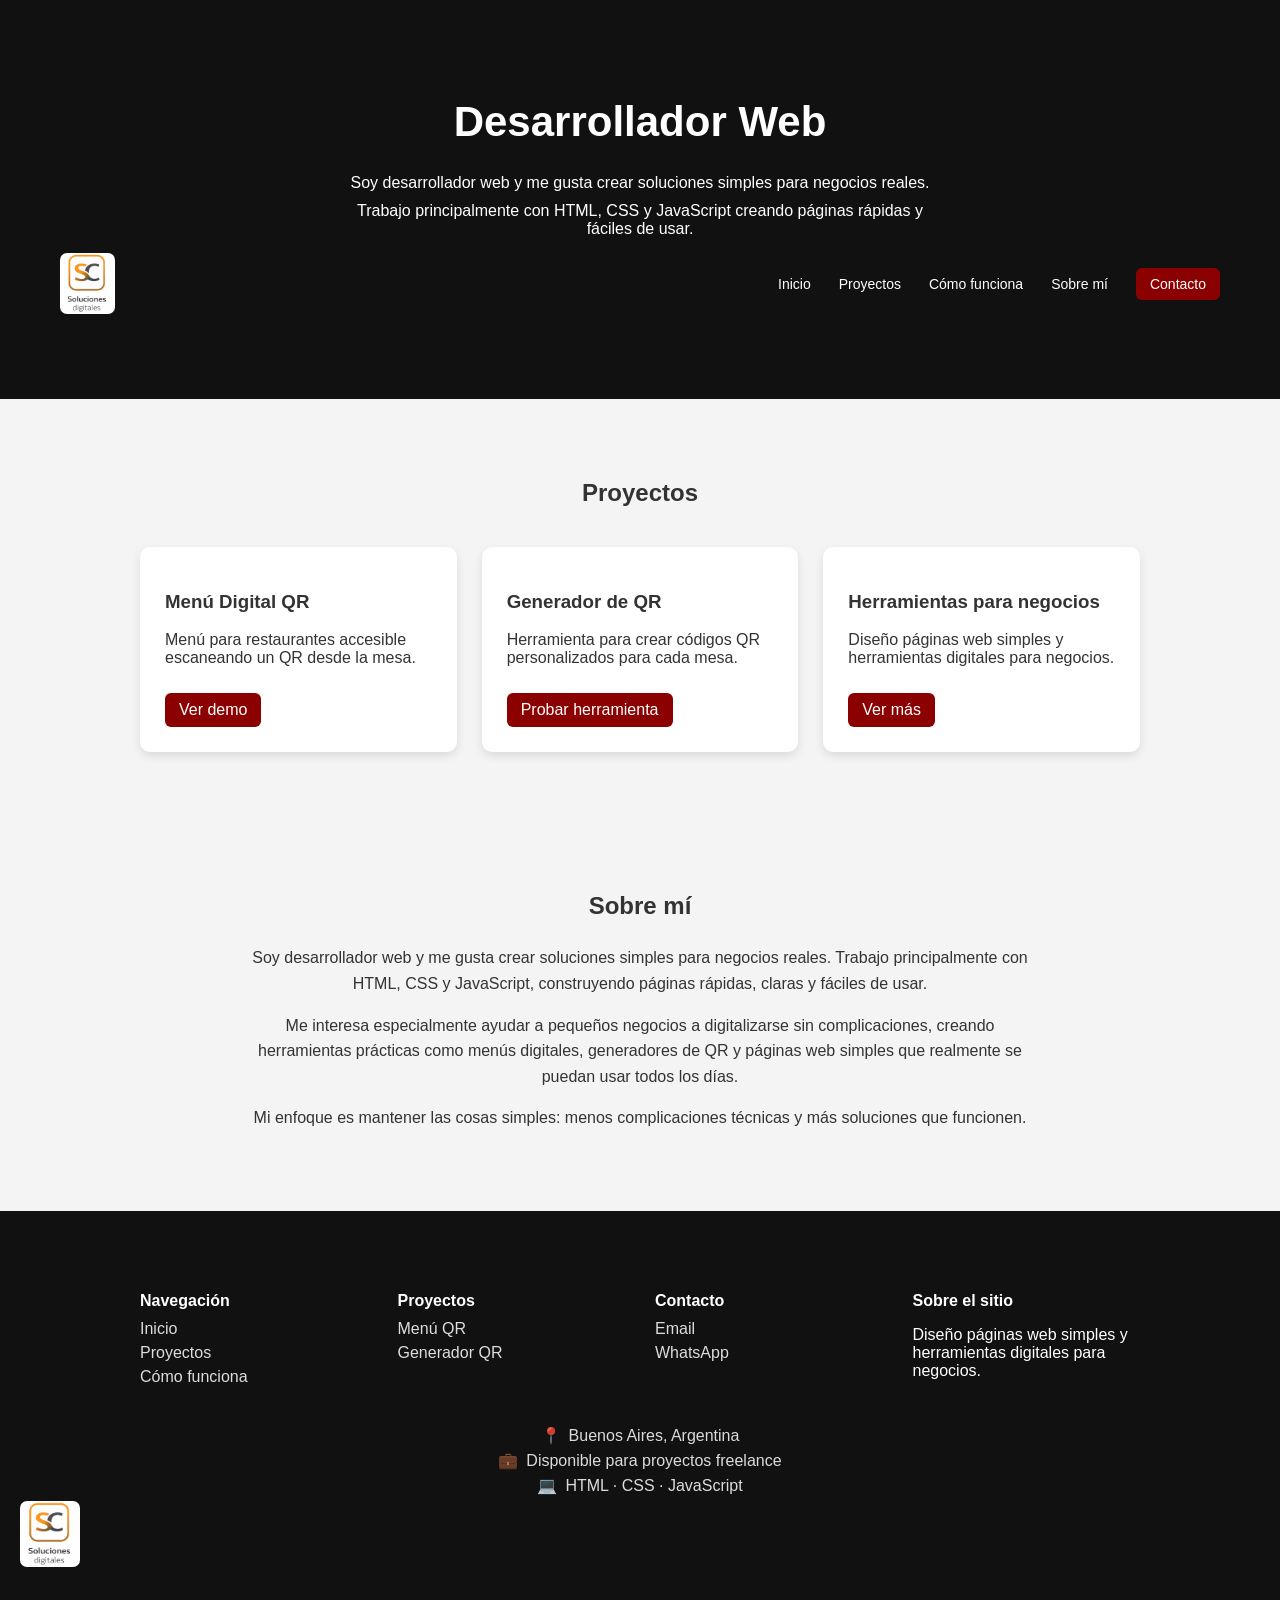
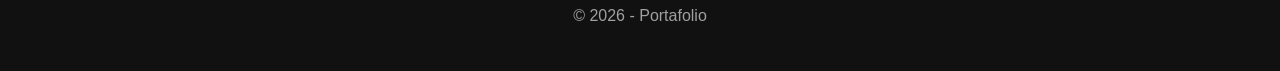
<file: index.html>
<!DOCTYPE html>
<html lang="es">

<head>

<meta charset="UTF-8">
<meta name="viewport" content="width=device-width, initial-scale=1.0">

<title>Martín | Desarrollo Web para Negocios</title>

<meta name="description" content="Desarrollo páginas web simples y herramientas digitales para negocios. Menús QR, sitios rápidos y soluciones web para restaurantes y emprendedores.">

<meta name="author" content="Martín">

<meta name="robots" content="index, follow">
<meta property="og:title" content="Martín | Desarrollo Web">
<meta property="og:description" content="Creo páginas web simples y herramientas digitales para negocios.">
<meta property="og:type" content="website">
<meta property="og:image" content="imagenes/preview.png">
<meta property="og:url" content="https://tusitio.netlify.app">


<meta name="theme-color" content="#111">
<link rel="stylesheet" href="estilos.css">

<link rel="icon" href="favicon.ico" type="image/x-icon">

<script type="application/ld+json">
{
  "@context": "https://schema.org",
  "@type": "Person",
  "name": "Martín",
  "url": "https://tusitio.netlify.app",
  "jobTitle": "Desarrollador Web Freelance",
  "description": "Desarrollo páginas web simples y herramientas digitales para negocios y restaurantes.",
  "knowsAbout": [
    "HTML",
    "CSS",
    "JavaScript",
    "Diseño Web",
    "Menús QR",
    "Sitios web para restaurantes"
  ],
  "sameAs": [
    "https://github.com/alejo188974"
  ]
}

</script>
</head>

<body>

<header>

<h1>Desarrollador Web</h1>

<p>Soy desarrollador web y me gusta crear soluciones simples para negocios reales.</p>

<p>Trabajo principalmente con HTML, CSS y JavaScript creando páginas rápidas y fáciles de usar.</p>

<!-- <a href="#proyectos" class="boton">Ver proyectos</a> -->

<nav class="nav">

<div class="logo">
  
<img src="imagenes/logo2.png" >
</div>

<ul class="menu">

<li><a href="index.html">Inicio</a></li>

<li><a href="#proyectos">Proyectos</a></li>

<li><a href="menuQR.html">Cómo funciona</a></li>

<li><a href="#sobre-mi">Sobre mí</a></li>

<li><a class="nav-btn" href="#contacto">Contacto</a></li>

</ul>

</nav>

</header>


<section id="proyectos">

<h2>Proyectos</h2>

<div class="grid">


<div class="card">

<h3>Menú Digital QR</h3>

<p>Menú para restaurantes accesible escaneando un QR desde la mesa.</p>

<a href="menuQr.html">Ver demo</a>

</div>


<div class="card">

<h3>Generador de QR</h3>

<p>Herramienta para crear códigos QR personalizados para cada mesa.</p>

<a href="QR Generator/index.html">Probar herramienta</a>

</div>


<div class="card">

<h3>Herramientas para negocios</h3>

<p>Diseño páginas web simples y herramientas digitales para negocios.</p>

<a href="sitio/index.html">Ver más</a>

</div>


</div>

</section>
<section id="sobre-mi">

<h2>Sobre mí</h2>

<p>
Soy desarrollador web y me gusta crear soluciones simples para negocios reales.
Trabajo principalmente con HTML, CSS y JavaScript, construyendo páginas rápidas,
claras y fáciles de usar.
</p>

<p>
Me interesa especialmente ayudar a pequeños negocios a digitalizarse sin
complicaciones, creando herramientas prácticas como menús digitales,
generadores de QR y páginas web simples que realmente se puedan usar
todos los días.
</p>

<p>
Mi enfoque es mantener las cosas simples: menos complicaciones técnicas
y más soluciones que funcionen.
</p>

</section>

<footer id="contacto">

<div class="footer-grid">

<div>

<h4>Navegación</h4>

<a href="index.html">Inicio</a>
<a href="#proyectos">Proyectos</a>
<a href="menuQR.html">Cómo funciona</a>

</div>


<div>

<h4>Proyectos</h4>

<a href="menuQr.html">Menú QR</a>
<a href="generadorQR.html">Generador QR</a>

</div>


<div>

<h4>Contacto</h4>

<a href="mailto:alex_sam951@hotmail.com.ar">Email</a>

<a href="https://wa.me/5491164498340">
WhatsApp
</a>

</div>


<div>

<h4>Sobre el sitio</h4>

<p>
Diseño páginas web simples y herramientas
digitales para negocios.
</p>

</div>

</div>



<div class="footer-info">

<p>
<span class="icon">📍</span>
Buenos Aires, Argentina
</p>

<p>
<span class="icon">💼</span>
Disponible para proyectos freelance
</p>

<p>
<span class="icon">💻</span>
HTML · CSS · JavaScript
</p>
<div class="logo-footer">
<img src="imagenes/logo2.png" >
</div>
</div>
<p class="footer-copy">
© 2026 - Portafolio
</p>
</footer>

<script src="script.js"></script>

</body>

</html>
</file>
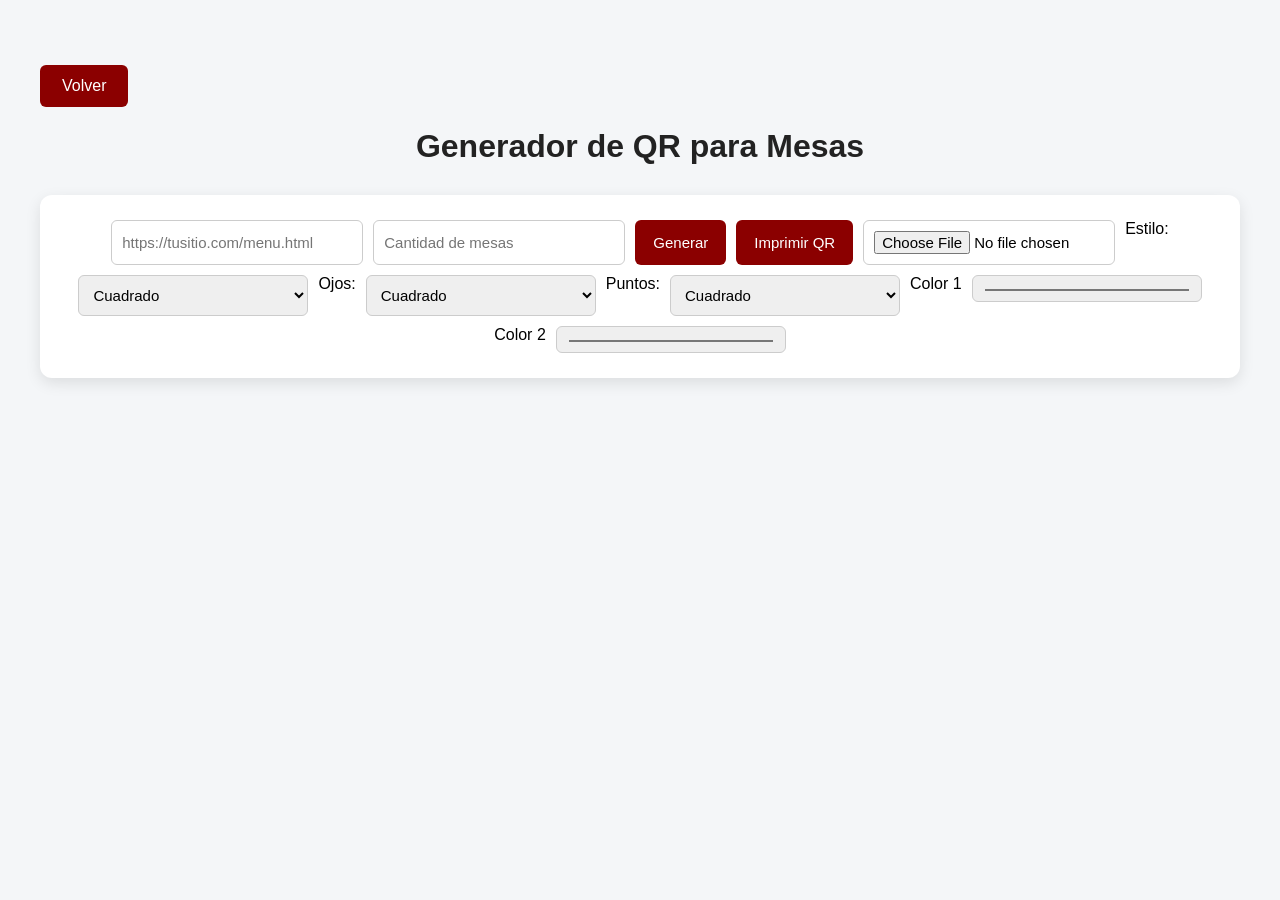
<file: QR Generator/index.html>
<!DOCTYPE html>
<html lang="es">
<head>

<meta charset="UTF-8">
<title>Generador de QR</title>

<link rel="stylesheet" href="estilos.css">

</head>
<body>
    <a href="../index.html" class="boton">Volver</a>
<h1>Generador de QR para Mesas</h1>

<div class="panel">

<input id="web" placeholder="https://tusitio.com/menu.html">

<input id="mesas" type="number" placeholder="Cantidad de mesas">

<button onclick="generar()">Generar</button>

<button onclick="window.print()">Imprimir QR</button>
<input type="file" id="logo" accept="image/png,image/jpeg">

Estilo: <select id="estilo">
<option value="square">Cuadrado</option>
<option value="rounded">Redondeado</option>
<option value="dots">Puntos</option>
<option value="classy">Elegante</option>
<option value="classy-rounded">Elegante redondeado</option>
</select>
Ojos: <select id="ojos">
<option value="square">Cuadrado</option>
<option value="extra-rounded">Redondeado</option>
<option value="dot">Punto</option>
</select>
Puntos: <select id="puntos">
<option value="square">Cuadrado</option>
<option value="dot">Punto</option>
</select>
Color 1<input type="color" id="color1" value="#000000">
Color 2<input type="color" id="color2" value="#ff0000">
</div>


<div id="qrs"></div>

<script src="js/qr-code-styling.js"></script>

<script>


// gradiente

function generarQR(){

const texto = document.getElementById("web").value || "https://tusitio.com/menu.html";
const color1 = document.getElementById("color1").value;
const color2 = document.getElementById("color2").value;

const qr = new QRious({
element: canvas,
value: texto,
size: 300,
background: "#ffffff",
foreground: color1
});

const ctx = canvas.getContext("2d");

const gradient = ctx.createLinearGradient(0,0,300,300);
gradient.addColorStop(0,color1);
gradient.addColorStop(1,color2);

ctx.fillStyle = gradient;

const imageData = ctx.getImageData(0,0,300,300);

for(let i=0;i<imageData.data.length;i+=4){

if(
imageData.data[i]===0 &&
imageData.data[i+1]===0 &&
imageData.data[i+2]===0
){
ctx.fillRect(
(i/4)%300,
Math.floor((i/4)/300),
1,
1
);
}

}
}


// Generacion de QRCodeStyling


function generar(){

let web = document.getElementById("web").value
let mesas = parseInt(document.getElementById("mesas").value)
let contenedor = document.getElementById("qrs")


contenedor.innerHTML=""

for(let i=1;i<=mesas;i++){

let caja = document.createElement("div")
caja.className="qrBox"

let titulo = document.createElement("h3")
titulo.innerText="Mesa "+i

let qrDiv = document.createElement("div")

caja.appendChild(titulo)
caja.appendChild(qrDiv)

contenedor.appendChild(caja)

let link = web + "?mesa=" + i

let estilo = document.getElementById("estilo").value

let archivoLogo = document.getElementById("logo").files[0]
let logoURL = ""

if(archivoLogo){
logoURL = URL.createObjectURL(archivoLogo)
}

let qr = new QRCodeStyling({

width:420,
height:420,

data:link,

image:logoURL,

dotsOptions:{
type:estilo,
gradient:{
type:"linear",
rotation:0,
colorStops:[
{offset:0,color:document.getElementById("color1").value},
{offset:1,color:document.getElementById("color2").value}
]
}
},

backgroundOptions:{
color:"#ffffff"
},
cornersSquareOptions:{
type:document.getElementById("ojos").value
},
cornersDotOptions:{
type:document.getElementById("puntos").value
},


imageOptions:{
margin:5,
imageSize:0.35
}

})


qr.append(qrDiv)
let texto = document.createElement("p")
texto.innerText = link
texto.style.fontSize = "12px"

caja.appendChild(texto)
}

}
document.getElementById("color1").addEventListener("input", generar)
document.getElementById("color2").addEventListener("input", generar)
document.getElementById("estilo").addEventListener("change", generar)
document.getElementById("logo").addEventListener("change", generar)
document.getElementById("web").addEventListener("input", generar)
document.getElementById("mesas").addEventListener("input", generar)
document.getElementById("ojos").addEventListener("change", generar)
document.getElementById("puntos").addEventListener("change", generar)

</script>

</body>
</html>
</file>
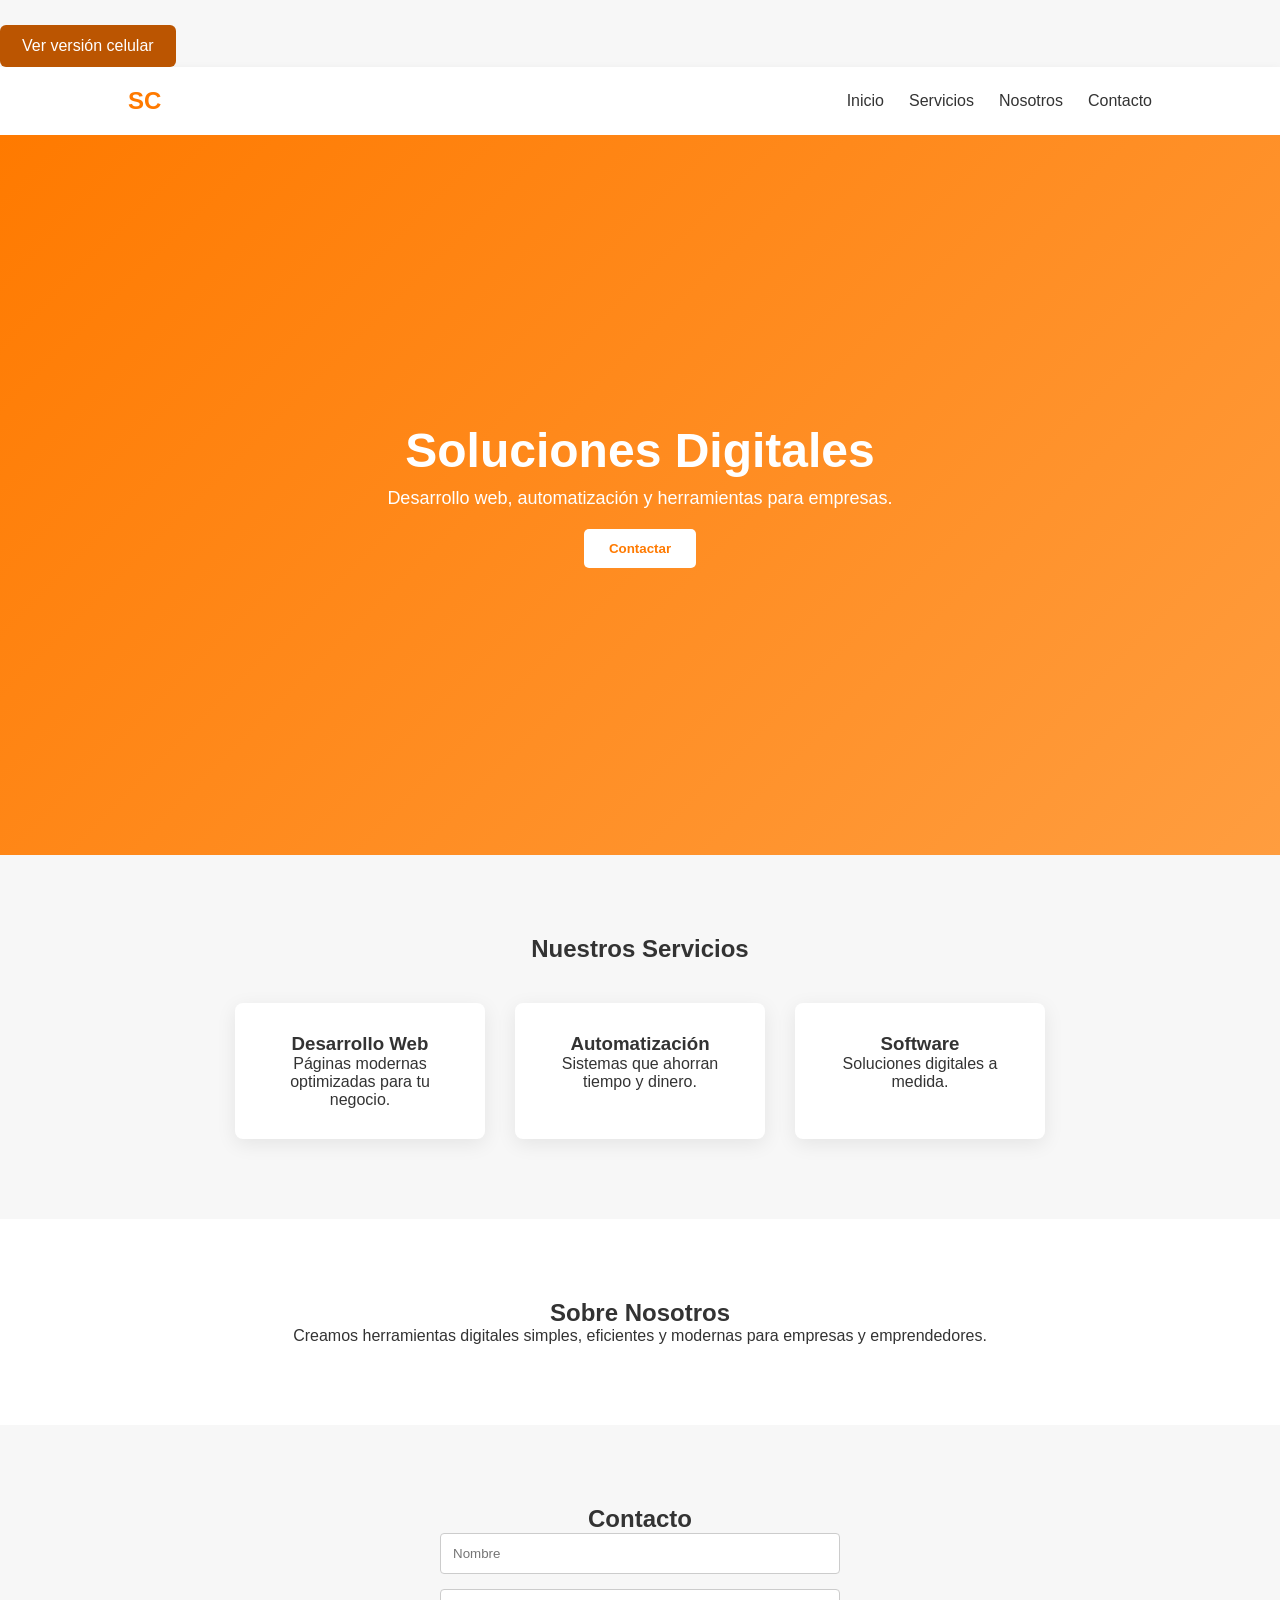
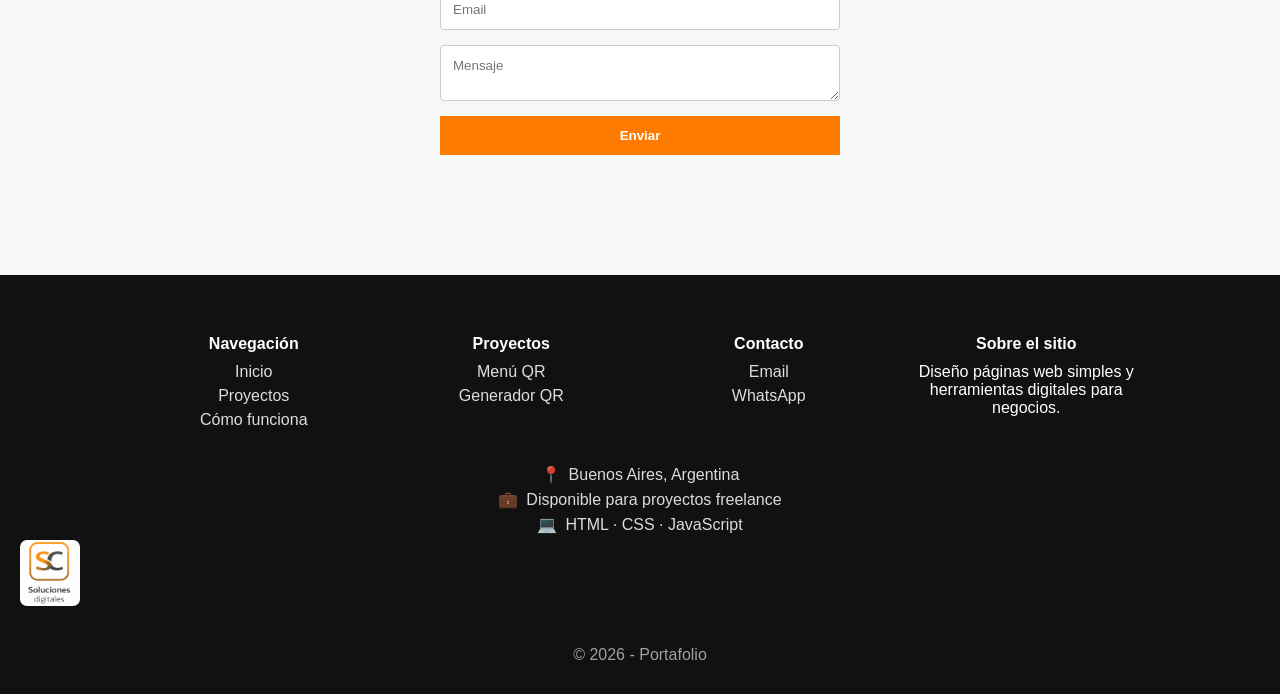
<file: sitio/index.html>
<!DOCTYPE html>
<html lang="es">
<head>
<meta charset="UTF-8">
<meta name="viewport" content="width=device-width, initial-scale=1.0">
<title>SC | Soluciones Digitales</title>

<link rel="stylesheet" href="styles.css">

</head>
<body>

<header>
    <a class="btn-movil" href="movil.html">Ver versión celular</a>
    <nav class="navbar">
        <div class="logo">SC</div>
<div class="hamburger" onclick="toggleMenu()" >
☰
</div>
        <ul class="menu">
            <li><a href="#">Inicio</a></li>
            <li><a href="#servicios">Servicios</a></li>
            <li><a href="#nosotros">Nosotros</a></li>
            <li><a href="#contacto">Contacto</a></li>
        </ul>
    </nav>
</header>

<section class="hero">

    <div class="hero-text">
        <h1>Soluciones Digitales</h1>
        <p>Desarrollo web, automatización y herramientas para empresas.</p>

        <button class="btn">Contactar</button>
    </div>

</section>


<section id="servicios" class="servicios">

<h2>Nuestros Servicios</h2>

<div class="cards">

<div class="card">
<h3>Desarrollo Web</h3>
<p>Páginas modernas optimizadas para tu negocio.</p>
</div>

<div class="card">
<h3>Automatización</h3>
<p>Sistemas que ahorran tiempo y dinero.</p>
</div>

<div class="card">
<h3>Software</h3>
<p>Soluciones digitales a medida.</p>
</div>

</div>

</section>


<section id="nosotros" class="nosotros">

<h2>Sobre Nosotros</h2>

<p>
Creamos herramientas digitales simples, eficientes y modernas para empresas
y emprendedores.
</p>

</section>


<section id="contacto" class="contacto">

<h2>Contacto</h2>

<form action="https://formspree.io/f/mkoqrzpl" method="POST">

<input type="text" name="nombre" placeholder="Nombre">

<input type="email" name="email" placeholder="Email">

<textarea name="mensaje" placeholder="Mensaje"></textarea>

<button type="submit">Enviar</button>

</form>

</section>


<footer id="contacto">

<div class="footer-grid">

<div>

<h4>Navegación</h4>

<a href="../index.html">Inicio</a>
<a href="../#proyectos">Proyectos</a>
<a href="../menuQr.html">Cómo funciona</a>

</div>


<div>

<h4>Proyectos</h4>

<a href="../menuQr.html">Menú QR</a>
<a href="../QR Generator/index.html">Generador QR</a>

</div>


<div>

<h4>Contacto</h4>

<a href="mailto:alex_sam951@hotmail.com.ar">Email</a>

<a href="https://wa.me/5491164498340">
WhatsApp
</a>

</div>


<div>

<h4>Sobre el sitio</h4>

<p>
Diseño páginas web simples y herramientas
digitales para negocios.
</p>

</div>

</div>



<div class="footer-info">

<p>
<span class="icon">📍</span>
Buenos Aires, Argentina
</p>

<p>
<span class="icon">💼</span>
Disponible para proyectos freelance
</p>

<p>
<span class="icon">💻</span>
HTML · CSS · JavaScript
</p>
<div class="logo-footer">
<img src="imagenes/logo2.png" >
</div>
</div>
<p class="footer-copy">
© 2026 - Portafolio
</p>
</footer>


<script src="script.js"></script>

<script>

function toggleMenu(){

let menu = document.getElementById("menu")

menu.classList.toggle("active")

}

</script>
</body>
</html>
</file>
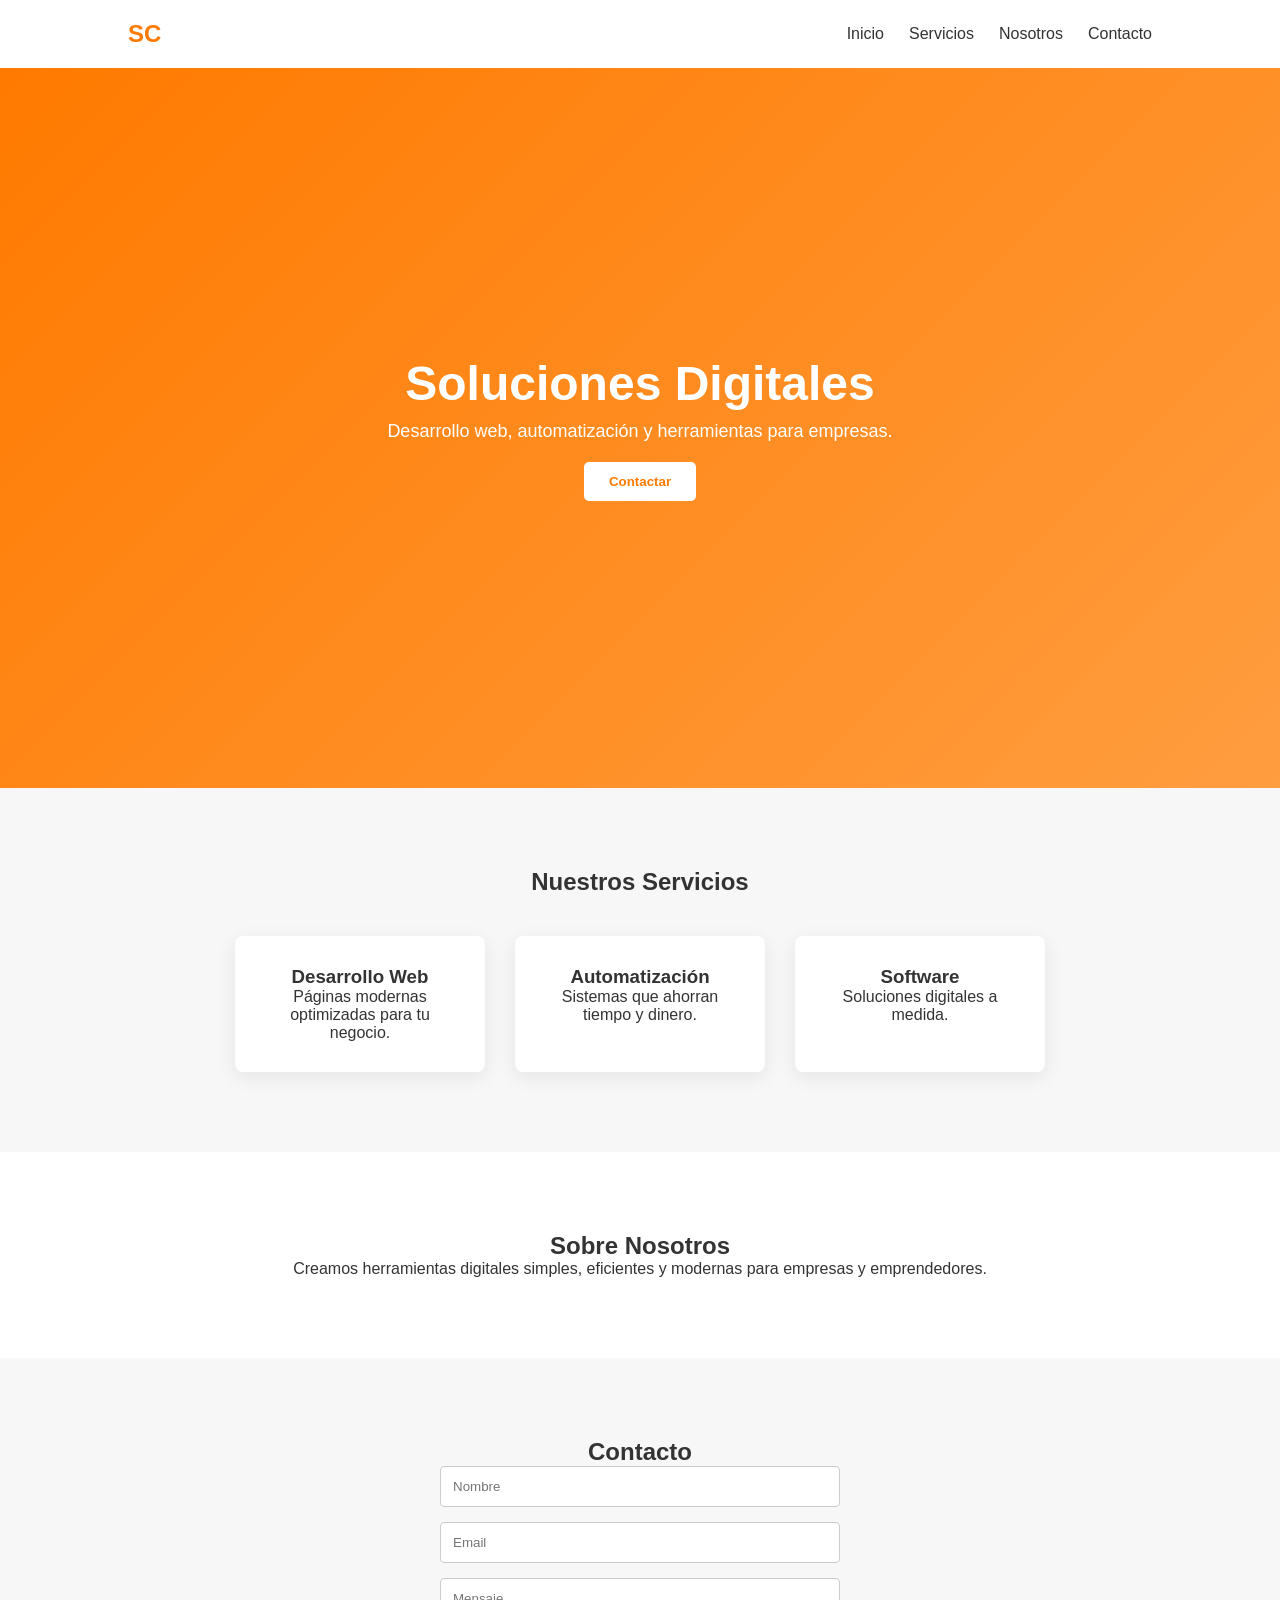
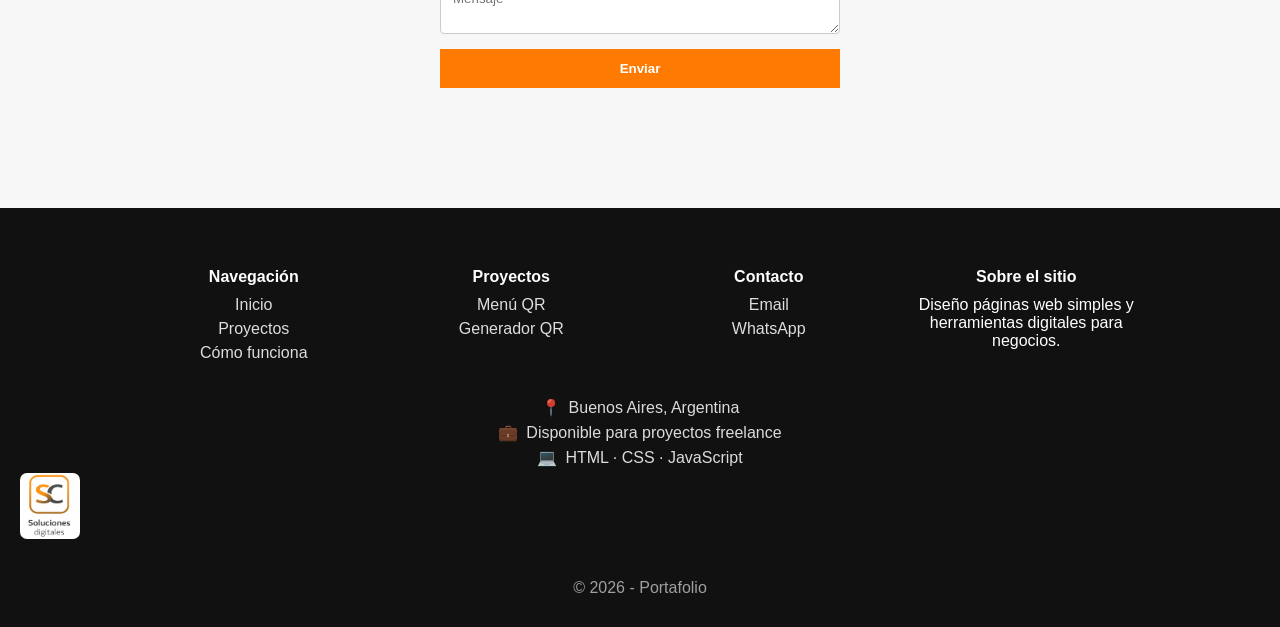
<file: sitio/indexmovil.html>
<!DOCTYPE html>
<html lang="es">
<head>
<meta charset="UTF-8">
<meta name="viewport" content="width=device-width, initial-scale=1.0">
<title>SC | Soluciones Digitales</title>

<link rel="stylesheet" href="styles.css">

</head>
<body>

<header>
    
    <nav class="navbar">
        <div class="logo">SC</div>
<div class="hamburger" onclick="toggleMenu()" >
☰
</div>
        <ul class="menu">
            <li><a href="#">Inicio</a></li>
            <li><a href="#servicios">Servicios</a></li>
            <li><a href="#nosotros">Nosotros</a></li>
            <li><a href="#contacto">Contacto</a></li>
        </ul>
    </nav>
</header>

<section class="hero">

    <div class="hero-text">
        <h1>Soluciones Digitales</h1>
        <p>Desarrollo web, automatización y herramientas para empresas.</p>

        <button class="btn">Contactar</button>
    </div>

</section>


<section id="servicios" class="servicios">

<h2>Nuestros Servicios</h2>

<div class="cards">

<div class="card">
<h3>Desarrollo Web</h3>
<p>Páginas modernas optimizadas para tu negocio.</p>
</div>

<div class="card">
<h3>Automatización</h3>
<p>Sistemas que ahorran tiempo y dinero.</p>
</div>

<div class="card">
<h3>Software</h3>
<p>Soluciones digitales a medida.</p>
</div>

</div>

</section>


<section id="nosotros" class="nosotros">

<h2>Sobre Nosotros</h2>

<p>
Creamos herramientas digitales simples, eficientes y modernas para empresas
y emprendedores.
</p>

</section>


<section id="contacto" class="contacto">

<h2>Contacto</h2>

<form action="https://formspree.io/f/mkoqrzpl" method="POST">

<input type="text" name="nombre" placeholder="Nombre">

<input type="email" name="email" placeholder="Email">

<textarea name="mensaje" placeholder="Mensaje"></textarea>

<button type="submit">Enviar</button>

</form>

</section>


<footer id="contacto">

<div class="footer-grid">

<div>

<h4>Navegación</h4>

<a href="../index.html">Inicio</a>
<a href="../#proyectos">Proyectos</a>
<a href="../menuQr.html">Cómo funciona</a>

</div>


<div>

<h4>Proyectos</h4>

<a href="../menuQr.html">Menú QR</a>
<a href="../QR Generator/index.html">Generador QR</a>

</div>


<div>

<h4>Contacto</h4>

<a href="mailto:alex_sam951@hotmail.com.ar">Email</a>

<a href="https://wa.me/5491164498340">
WhatsApp
</a>

</div>


<div>

<h4>Sobre el sitio</h4>

<p>
Diseño páginas web simples y herramientas
digitales para negocios.
</p>

</div>

</div>



<div class="footer-info">

<p>
<span class="icon">📍</span>
Buenos Aires, Argentina
</p>

<p>
<span class="icon">💼</span>
Disponible para proyectos freelance
</p>

<p>
<span class="icon">💻</span>
HTML · CSS · JavaScript
</p>
<div class="logo-footer">
<img src="imagenes/logo2.png" >
</div>
</div>
<p class="footer-copy">
© 2026 - Portafolio
</p>
</footer>


<script src="script.js"></script>


<script>

function toggleMenu(){

let menu = document.getElementById("menu")

menu.classList.toggle("active")

}

</script>
</body>
</html>
</file>
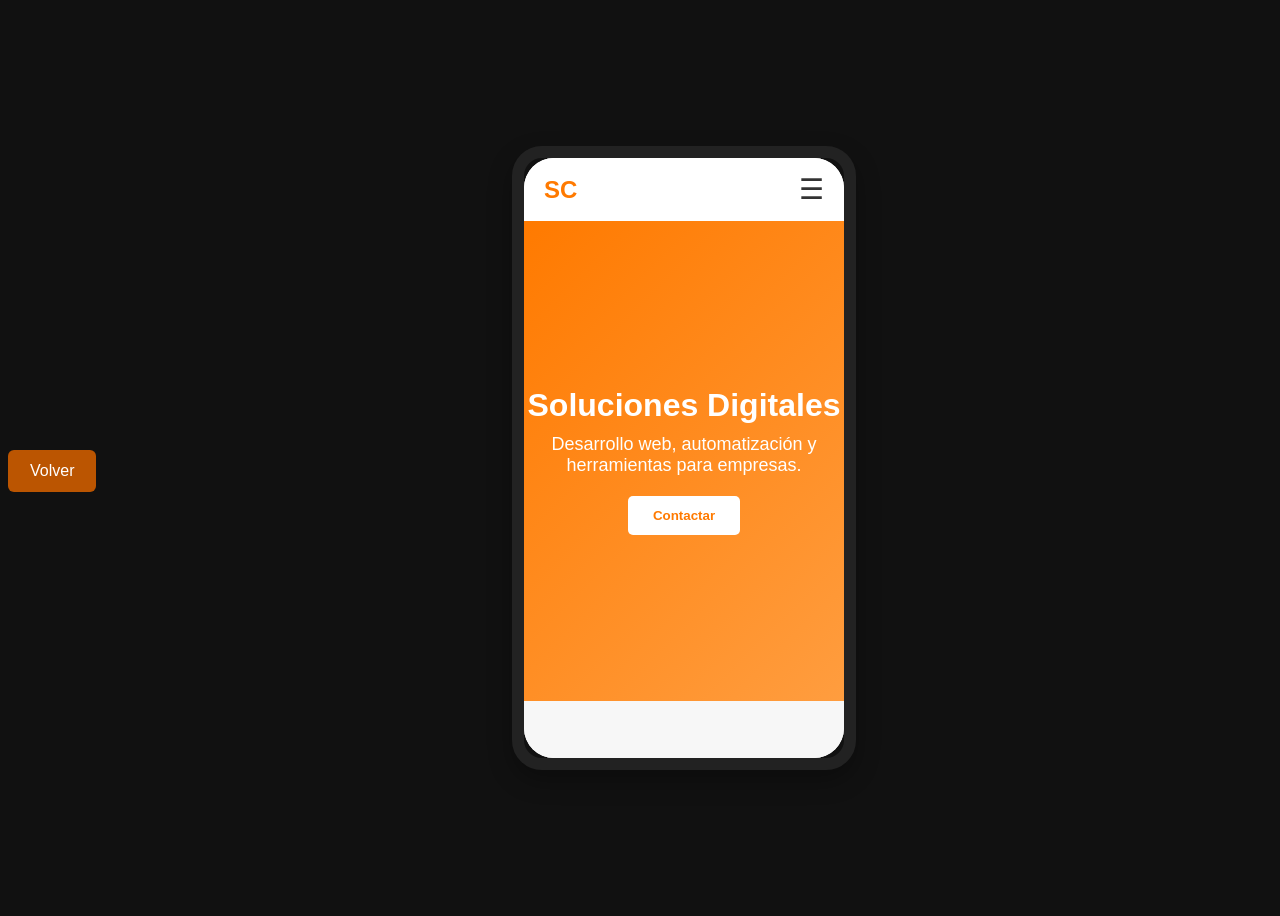
<file: sitio/movil.html>
<!DOCTYPE html>
<html lang="es">
<head>

<meta charset="UTF-8">
<meta name="viewport" content="width=device-width, initial-scale=1.0">

<title>Vista móvil</title>

<link rel="stylesheet" href="mobile.css">

</head>

<body>
<a class="btn-movil" href="index.html">Volver</a>
<div class="phone">

    <div class="screen">

        <iframe src="indexmovil.html"></iframe>

    </div>

</div>
<script>
    const burger = document.querySelector(".hamburger")
const menu = document.querySelector(".menu")

burger.onclick = () => {

menu.classList.toggle("active")

}
</script>

</body>
</html>
</file>
<file: estilos.css>
body{

margin:0;
font-family:Arial, Helvetica, sans-serif;
background:#f4f4f4;
color:#333;

}

/* header */

header{

background:#111;
color:white;
text-align:center;
padding:70px 20px;

}

header h1{

font-size:42px;

}

header p{

max-width:600px;
margin:auto;
margin-top:10px;

}

.nav{

display:flex;
justify-content:space-between;
align-items:center;
padding:15px 40px;
background:#111;
color:white;

position:sticky;
top:0;
z-index:1000;

}

.logo{

font-weight:bold;
font-size:18px;

}
.logo img{

width:55px;
height:auto;
display:block;
background-color: #fffefe;
border-radius: 7px;
}

.menu{

list-style:none;
display:flex;
gap:28px;
margin:0;
padding:0;

}

.menu a{

text-decoration:none;
color:white;
font-size:14px;
position:relative;

}

.menu a::after{

content:"";
position:absolute;
left:0;
bottom:-4px;
width:0%;
height:2px;
background:#8b0000;
transition:0.3s;

}

.menu a:hover::after{

width:100%;

}
.nav-btn{

background:#8b0000;
padding:8px 14px;
border-radius:6px;

}

.nav-btn:hover{

background:#a30000;

}
.boton{

display:inline-block;
margin-top:25px;
padding:12px 22px;
background:#8b0000;
color:white;
text-decoration:none;
border-radius:6px;

}

/* proyectos */

#proyectos{

padding:60px 20px;
max-width:1000px;
margin:auto;

}

#proyectos h2{

text-align:center;
margin-bottom:40px;

}

.grid{

display:grid;
grid-template-columns:repeat(auto-fit,minmax(250px,1fr));
gap:25px;

}

.card{

background:white;
padding:25px;
border-radius:10px;
box-shadow:0 4px 10px rgba(0,0,0,0.1);
transition:0.2s;

}

.card:hover{

transform:translateY(-5px);

}

.card a{

display:inline-block;
margin-top:10px;
text-decoration:none;
color:white;
background:#8b0000;
padding:8px 14px;
border-radius:6px;

}



#sobre-mi{

max-width:800px;
margin:80px auto;
padding:0 20px;
text-align:center;

}

#sobre-mi h2{

margin-bottom:25px;

}

#sobre-mi p{

margin-bottom:15px;
line-height:1.6;

}

/* footer */
.logo-footer img{

width:60px;
height:auto;
display:block;
background-color: #fffefe;
border-radius: 7px;
}

footer{

background:#111;
color:white;
padding:50px 20px;

}

.footer-grid{

max-width:1000px;
margin:auto;
display:grid;
grid-template-columns:repeat(auto-fit,minmax(200px,1fr));
gap:30px;

}

footer h4{

margin-bottom:10px;

}

footer a{

display:block;
color:#ddd;
text-decoration:none;
margin-bottom:6px;

}

footer a:hover{

color:white;

}

.footer-copy{

text-align:center;
margin-top:40px;
opacity:0.6;

}


.footer-info{

text-align:center;
margin-top:30px;

}

.footer-info p{

display:flex;
justify-content:center;
align-items:center;
gap:8px;
margin:6px 0;
opacity:0.85;

}

.icon{

font-size:16px;

}
footer{

background:#111;
color:white;
padding:60px 20px 30px 20px;

}


/* explicación */

.explicacion,
.variables,
.demo{

max-width:900px;
margin:70px auto;
padding:0 20px;
text-align:center;

}

.codigo{

background:#222;
color:#00ff9c;
padding:15px;
border-radius:8px;
font-family:monospace;
margin:20px auto;
max-width:500px;

}

/* simulador celular */

.telefono{

width:320px;
height:600px;
border:12px solid #222;
border-radius:30px;
margin:40px auto;
overflow:hidden;
box-shadow:0 10px 25px rgba(0,0,0,0.3);

}

.telefono iframe{

width:100%;
height:100%;
border:none;

}

/* boton */

.boton-demo{

display:inline-block;
margin-top:20px;
padding:12px 20px;
background:#8b0000;
color:white;
text-decoration:none;
border-radius:6px;

}

/* ============================= */
/* TABLET */
/* ============================= */

@media (max-width: 900px){

header{
padding:50px 20px;
}

header h1{
font-size:34px;
}

.nav{
padding:15px 25px;
}

.menu{
gap:18px;
}

.grid{
grid-template-columns:repeat(auto-fit,minmax(220px,1fr));
}

.telefono{
width:280px;
height:520px;
}

}


/* ============================= */
/* CELULARES */
/* ============================= */

@media (max-width: 600px){

header{
padding:40px 20px;
}

header h1{
font-size:28px;
}

header p{
font-size:14px;
}

/* navbar */

.nav{
flex-direction:column;
gap:15px;
padding:15px;
}

/* menú */

.menu{
flex-direction:column;
align-items:center;
gap:12px;
}

/* botones */

.boton{
padding:10px 18px;
font-size:14px;
}

/* proyectos */

#proyectos{
padding:40px 15px;
}

.grid{
grid-template-columns:1fr;
}

/* tarjetas */

.card{
padding:20px;
}

/* sobre mi */

#sobre-mi{
margin:60px auto;
}

/* footer */

.footer-grid{
grid-template-columns:1fr;
text-align:center;
}

.footer-info p{
flex-direction:column;
gap:3px;
}

/* simulador celular */

.telefono{
width:90%;
height:520px;
}

}
</file>
<file: QR Generator/estilos.css>
.boton{

display:inline-block;
margin-top:25px;
padding:12px 22px;
background:#8b0000;
color:white;
text-decoration:none;
border-radius:6px;

}
body{

font-family:Arial, Helvetica, sans-serif;
background:#f4f6f8;
margin:0;
padding:40px;

}
/* contenedor principal */

.container{

max-width:900px;
margin:auto;

}

/* titulo */

h1{

text-align:center;
margin-bottom:30px;
color:#222;

}
/* panel */

.panel{

background:white;
padding:25px;
border-radius:12px;
box-shadow:0 5px 15px rgba(0,0,0,0.1);
display:flex;
flex-wrap:wrap;
gap:10px;
justify-content:center;
margin-bottom:35px;

}
.panel input{

padding:10px;
font-size:15px;
border:1px solid #ccc;
border-radius:6px;
width:230px;

}

.panel input:focus{

outline:none;
border-color:#8b0000;

}
select{

padding:10px;
font-size:15px;
border:1px solid #ccc;
border-radius:6px;
width:230px;

}

/* boton */

.panel button{

padding:11px 18px;
background:#8b0000;
color:white;
border:none;
border-radius:6px;
font-size:15px;
cursor:pointer;
transition:0.2s;

}

.panel button:hover{

background:#a50000;

}

#qrs{
display:grid;
grid-template-columns:repeat(auto-fill,440px);
gap:25px;
}

.qrBox{
background:white;
padding:10px;
border-radius:10px;
text-align:center;
box-shadow:0 5px 5px rgba(0,0,0,0.2);
transition:0.2s;
}
.qrBox:hover{

transform:translateY(-4px);
box-shadow:0 6px 15px rgba(0,0,0,0.2);

}
.qrBox img{

margin-top:-90px;
width:55px;
background:white;
padding:5px;
border-radius:8px;

}



canvas{
margin-top:20px;
border:1px solid #ddd;
border-radius:10px;
}
</file>
<file: sitio/styles.css>
*{
margin:0;
padding:0;
box-sizing:border-box;
font-family:Arial, Helvetica, sans-serif;
}

body{
background:#f7f7f7;
color:#333;
}

/* NAVBAR */
.btn-movil{

display:inline-block;
margin-top:25px;
padding:12px 22px;
background:#bb5501;
color:white;
text-decoration:none;
border-radius:6px;

}

.navbar{
display:flex;
justify-content:space-between;
align-items:center;
padding:20px 10%;
background:white;
box-shadow:0 2px 10px rgba(0,0,0,0.05);
}

.logo{
font-size:24px;
font-weight:bold;
color:#ff7a00;
}

.menu{
display:flex;
list-style:none;
gap:25px;
}

.menu a{
text-decoration:none;
color:#333;
font-weight:500;
}

/* HERO */

.hero{
height:80vh;
display:flex;
align-items:center;
justify-content:center;
text-align:center;
background:linear-gradient(135deg,#ff7a00,#ff9d3f);
color:white;
}

.hero h1{
font-size:48px;
margin-bottom:10px;
}

.hero p{
font-size:18px;
margin-bottom:20px;
}

.btn{
padding:12px 25px;
border:none;
background:white;
color:#ff7a00;
font-weight:bold;
cursor:pointer;
border-radius:5px;
}

/* SERVICIOS */

.servicios{
padding:80px 10%;
text-align:center;
}

.cards{
display:flex;
gap:30px;
margin-top:40px;
justify-content:center;
}

.card{
background:white;
padding:30px;
width:250px;
border-radius:8px;
box-shadow:0 5px 20px rgba(0,0,0,0.08);
transition:0.3s;
}

.card:hover{
transform:translateY(-10px);
}

/* NOSOTROS */

.nosotros{
padding:80px 10%;
text-align:center;
background:white;
}

/* CONTACTO */

.contacto{
padding:80px 10%;
text-align:center;
}

form{
display:flex;
flex-direction:column;
gap:15px;
max-width:400px;
margin:auto;
}

input,textarea{
padding:12px;
border:1px solid #ccc;
border-radius:4px;
}

button{
padding:12px;
border:none;
background:#ff7a00;
color:white;
font-weight:bold;
cursor:pointer;
}

/* FOOTER */

footer{
padding:30px;
text-align:center;
background:#222;
color:white;
margin-top:40px;
}



@media (max-width:768px){

.menu{
display:none;
}

.hamburger{
display:block;
cursor:pointer;
}

.cards{
flex-direction:column;
align-items:center;
}

.hero h1{
font-size:32px;
}

.navbar{
padding:15px 20px;
}

}



.hamburger{
display:none;
font-size:28px;
}

.menu.active{
display:flex;
flex-direction:column;
position:absolute;
top:70px;
right:20px;
background:white;
padding:20px;
box-shadow:0 5px 20px rgba(0,0,0,0.2);
}


/* footer */
.logo-footer img{

width:60px;
height:auto;
display:block;
background-color: #fffefe;
border-radius: 7px;
}

footer{

background:#111;
color:white;
padding:50px 20px;

}

.footer-grid{

max-width:1000px;
margin:auto;
display:grid;
grid-template-columns:repeat(auto-fit,minmax(200px,1fr));
gap:30px;

}

footer h4{

margin-bottom:10px;

}

footer a{

display:block;
color:#ddd;
text-decoration:none;
margin-bottom:6px;

}

footer a:hover{

color:white;

}

.footer-copy{

text-align:center;
margin-top:40px;
opacity:0.6;

}


.footer-info{

text-align:center;
margin-top:30px;

}

.footer-info p{

display:flex;
justify-content:center;
align-items:center;
gap:8px;
margin:6px 0;
opacity:0.85;

}

.icon{

font-size:16px;

}
footer{

background:#111;
color:white;
padding:60px 20px 30px 20px;

}


/* icono hamburguesa */

.hamburger{

display:none;
font-size:28px;
cursor:pointer;

}

/* responsive */

@media (max-width:768px){

.menu{

position:absolute;
top:70px;
left:0;
width:100%;
background:#111;
flex-direction:column;
align-items:center;
display:none;
padding:20px 0;

}

.menu li{

margin:10px 0;

}

.menu.active{

display:flex;

}

.hamburger{

display:block;

}

}
</file>
<file: sitio/mobile.css>
body{
    .btn-movil{

display:inline-block;
margin-top:25px;
padding:12px 22px;
background:#bb5501;
color:white;
text-decoration:none;
border-radius:6px;

}

display:flex;
justify-content:center;
align-items:center;
height:100vh;

background:#111;

font-family:Arial;

}

/* marco del celular */

.phone{
width:320px;
height:600px;
border:12px solid #222;
border-radius:30px;
margin:40px auto;
overflow:hidden;
box-shadow:0 10px 25px rgba(0,0,0,0.3);

}

/* pantalla */

.screen{

width:100%;
height:100%;

background:white;

border-radius:30px;

overflow:hidden;

}

/* contenido real */

.screen iframe{
width:100%;
height:100%;
border:none;

}

.hamburger{
display:none;
font-size:28px;
}

.menu.active{
display:flex;
flex-direction:column;
position:absolute;
top:70px;
right:20px;
background:white;
padding:20px;
box-shadow:0 5px 20px rgba(0,0,0,0.2);
}
</file>
